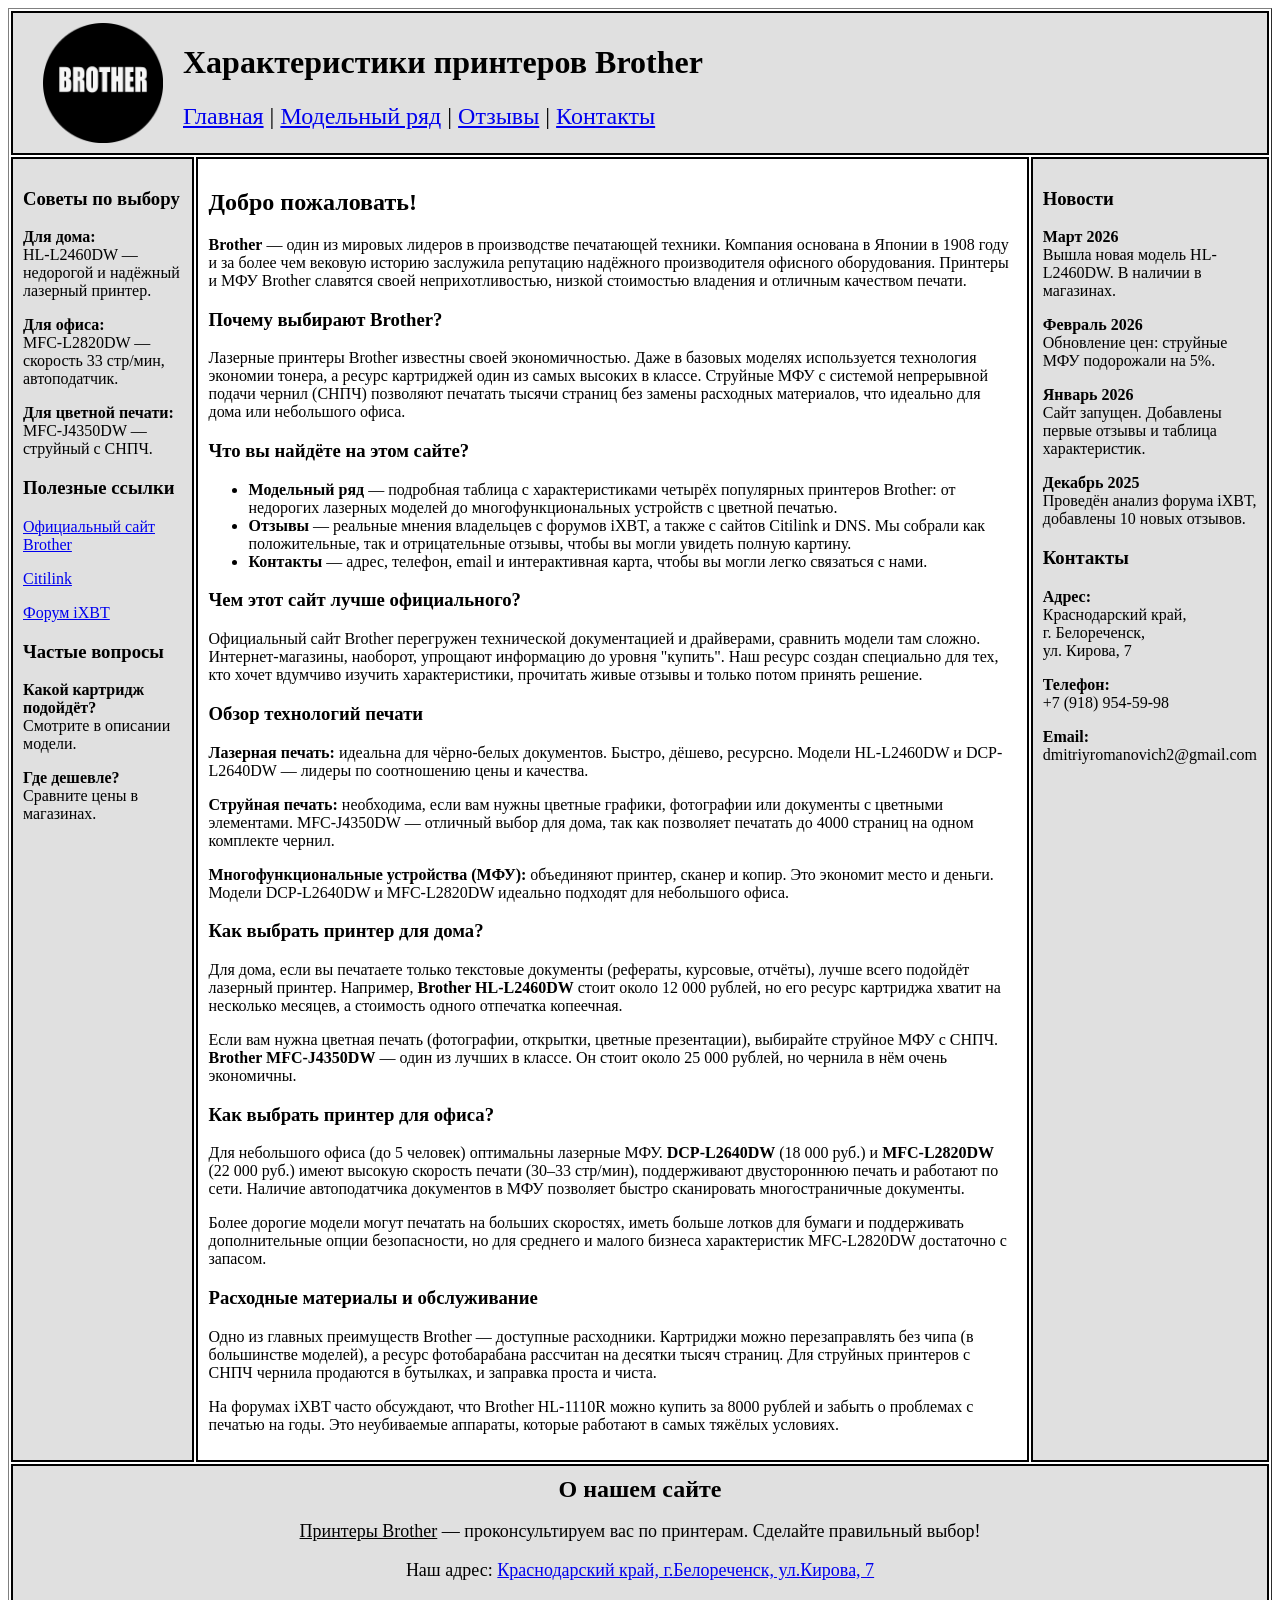
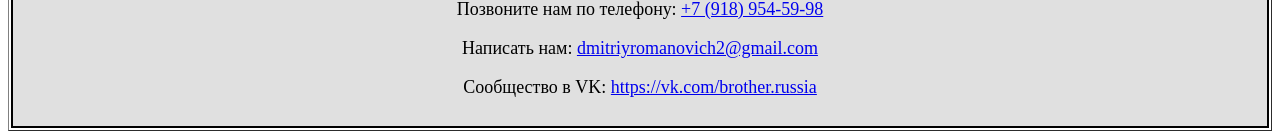
<file: index.html>
<!DOCTYPE html>
<html lang="ru">
<head>
    <meta charset="UTF-8">
    <title>Принтеры Brother</title>
    <link rel="stylesheet" href="style.css">
    <link rel="icon" type="image/png" href="icon.png">
</head>
<body>

<table width="100%" border="1" cellpadding="10" align="center">

    <!-- ШАПКА -->
  <tr>
    <td colspan="3" bgcolor="#e0e0e0">
        <img src="logotip.png" alt="Brother Logo" height="120" align="left" hspace="20">
        <h1>Характеристики принтеров Brother</h1>
        <font size="5">
            <a href="index.html">Главная</a> | 
            <a href="modeli.html">Модельный ряд</a> | 
            <a href="otziv.html">Отзывы</a> | 
            <a href="contacts.html">Контакты</a>
        </font>
    </td>
  </tr> 

    <!-- ОСНОВНАЯ ЧАСТЬ -->
    <tr valign="top">

        <!-- ЛЕВАЯ КОЛОНКА -->
        <td width="15%" bgcolor="#e0e0e0">
            <h3>Советы по выбору</h3>
            <p><b>Для дома:</b><br>HL-L2460DW — недорогой и надёжный лазерный принтер.</p>
            <p><b>Для офиса:</b><br>MFC-L2820DW — скорость 33 стр/мин, автоподатчик.</p>
            <p><b>Для цветной печати:</b><br>MFC-J4350DW — струйный с СНПЧ.</p>
            
            <h3>Полезные ссылки</h3>
            <p><a href="https://www.brother.ru">Официальный сайт Brother</a></p>
            <p><a href="https://www.citilink.ru/catalog/printery-lazernye/?ref=mainmenu">Citilink</a></p>
            <p><a href="https://forum.ixbt.com">Форум iXBT</a></p>
            
            <h3>Частые вопросы</h3>
            <p><b>Какой картридж подойдёт?</b><br>Смотрите в описании модели.</p>
            <p><b>Где дешевле?</b><br>Сравните цены в магазинах.</p>
        </td>

        <!-- ЦЕНТРАЛЬНАЯ КОЛОНКА -->
        <td width="70%">
            <h2>Добро пожаловать!</h2>
            <p><b>Brother</b> — один из мировых лидеров в производстве печатающей техники. Компания основана в Японии в 1908 году и за более чем вековую историю заслужила репутацию надёжного производителя офисного оборудования. Принтеры и МФУ Brother славятся своей неприхотливостью, низкой стоимостью владения и отличным качеством печати.</p>

            <h3>Почему выбирают Brother?</h3>
            <p>Лазерные принтеры Brother известны своей экономичностью. Даже в базовых моделях используется технология экономии тонера, а ресурс картриджей один из самых высоких в классе. Струйные МФУ с системой непрерывной подачи чернил (СНПЧ) позволяют печатать тысячи страниц без замены расходных материалов, что идеально для дома или небольшого офиса.</p>

            <h3>Что вы найдёте на этом сайте?</h3>
            <ul>
                <li><b>Модельный ряд</b> — подробная таблица с характеристиками четырёх популярных принтеров Brother: от недорогих лазерных моделей до многофункциональных устройств с цветной печатью.</li>
                <li><b>Отзывы</b> — реальные мнения владельцев с форумов iXBT, а также с сайтов Citilink и DNS. Мы собрали как положительные, так и отрицательные отзывы, чтобы вы могли увидеть полную картину.</li>
                <li><b>Контакты</b> — адрес, телефон, email и интерактивная карта, чтобы вы могли легко связаться с нами.</li>
            </ul>

            <h3>Чем этот сайт лучше официального?</h3>
            <p>Официальный сайт Brother перегружен технической документацией и драйверами, сравнить модели там сложно. Интернет-магазины, наоборот, упрощают информацию до уровня "купить". Наш ресурс создан специально для тех, кто хочет вдумчиво изучить характеристики, прочитать живые отзывы и только потом принять решение.</p>

            <h3>Обзор технологий печати</h3>
            <p><b>Лазерная печать:</b> идеальна для чёрно-белых документов. Быстро, дёшево, ресурсно. Модели HL-L2460DW и DCP-L2640DW — лидеры по соотношению цены и качества.</p>
            <p><b>Струйная печать:</b> необходима, если вам нужны цветные графики, фотографии или документы с цветными элементами. MFC-J4350DW — отличный выбор для дома, так как позволяет печатать до 4000 страниц на одном комплекте чернил.</p>
            <p><b>Многофункциональные устройства (МФУ):</b> объединяют принтер, сканер и копир. Это экономит место и деньги. Модели DCP-L2640DW и MFC-L2820DW идеально подходят для небольшого офиса.</p>

            <h3>Как выбрать принтер для дома?</h3>
            <p>Для дома, если вы печатаете только текстовые документы (рефераты, курсовые, отчёты), лучше всего подойдёт лазерный принтер. Например, <b>Brother HL-L2460DW</b> стоит около 12 000 рублей, но его ресурс картриджа хватит на несколько месяцев, а стоимость одного отпечатка копеечная.</p>
            <p>Если вам нужна цветная печать (фотографии, открытки, цветные презентации), выбирайте струйное МФУ с СНПЧ. <b>Brother MFC-J4350DW</b> — один из лучших в классе. Он стоит около 25 000 рублей, но чернила в нём очень экономичны.</p>

            <h3>Как выбрать принтер для офиса?</h3>
            <p>Для небольшого офиса (до 5 человек) оптимальны лазерные МФУ. <b>DCP-L2640DW</b> (18 000 руб.) и <b>MFC-L2820DW</b> (22 000 руб.) имеют высокую скорость печати (30–33 стр/мин), поддерживают двустороннюю печать и работают по сети. Наличие автоподатчика документов в МФУ позволяет быстро сканировать многостраничные документы.</p>
            <p>Более дорогие модели могут печатать на больших скоростях, иметь больше лотков для бумаги и поддерживать дополнительные опции безопасности, но для среднего и малого бизнеса характеристик MFC-L2820DW достаточно с запасом.</p>

            <h3>Расходные материалы и обслуживание</h3>
            <p>Одно из главных преимуществ Brother — доступные расходники. Картриджи можно перезаправлять без чипа (в большинстве моделей), а ресурс фотобарабана рассчитан на десятки тысяч страниц. Для струйных принтеров с СНПЧ чернила продаются в бутылках, и заправка проста и чиста.</p>
            <p>На форумах iXBT часто обсуждают, что Brother HL-1110R можно купить за 8000 рублей и забыть о проблемах с печатью на годы. Это неубиваемые аппараты, которые работают в самых тяжёлых условиях.</p>
        </td>

        <!-- ПРАВАЯ КОЛОНКА -->
        <td width="15%" bgcolor="#e0e0e0">
            <h3>Новости</h3>
            <p><b>Март 2026</b><br>Вышла новая модель HL-L2460DW. В наличии в магазинах.</p>
            <p><b>Февраль 2026</b><br>Обновление цен: струйные МФУ подорожали на 5%.</p>
            <p><b>Январь 2026</b><br>Сайт запущен. Добавлены первые отзывы и таблица характеристик.</p>
            <p><b>Декабрь 2025</b><br>Проведён анализ форума iXBT, добавлены 10 новых отзывов.</p>

            <h3>Контакты</h3>
            <p><b>Адрес:</b><br>Краснодарский край,<br>г. Белореченск,<br>ул. Кирова, 7</p>
            <p><b>Телефон:</b><br>+7 (918) 954-59-98</p>
            <p><b>Email:</b><br>dmitriyromanovich2@gmail.com</p>
        </td>
    </tr>
    

    <!-- ПОДВАЛ -->
    <tr>
        <td colspan="3" bgcolor="#e0e0e0" align="center">
            <font size="5"><b>О нашем сайте</b></font>
                <font size="4" style="text-align: center;">
                    <p><u>Принтеры Brother</u> — проконсультируем вас по принтерам. Сделайте правильный выбор!</p>
                    <p>Наш адрес: <a href="https://yandex.ru/maps/?um=constructor%3A31b7ee258b13f6f8b178988b7df170bc16c4b9cba680c14844f1112f570a708d&source=constructorLink">Краснодарский край, г.Белореченск, ул.Кирова, 7</a></p>
                    <p>Позвоните нам по телефону: <a href="tel:+79189545998">+7 (918) 954-59-98</a></p>
                    <p>Написать нам: <a href="mailto:dmitriyromanovich2@gmail.com">dmitriyromanovich2@gmail.com</a></p>
                    <p>Сообщество в VK: <a href="https://vk.com/brother.russia">https://vk.com/brother.russia</a></p>
                </font>
        </td>
    </tr>

</table>

</body>

</html>
</file>
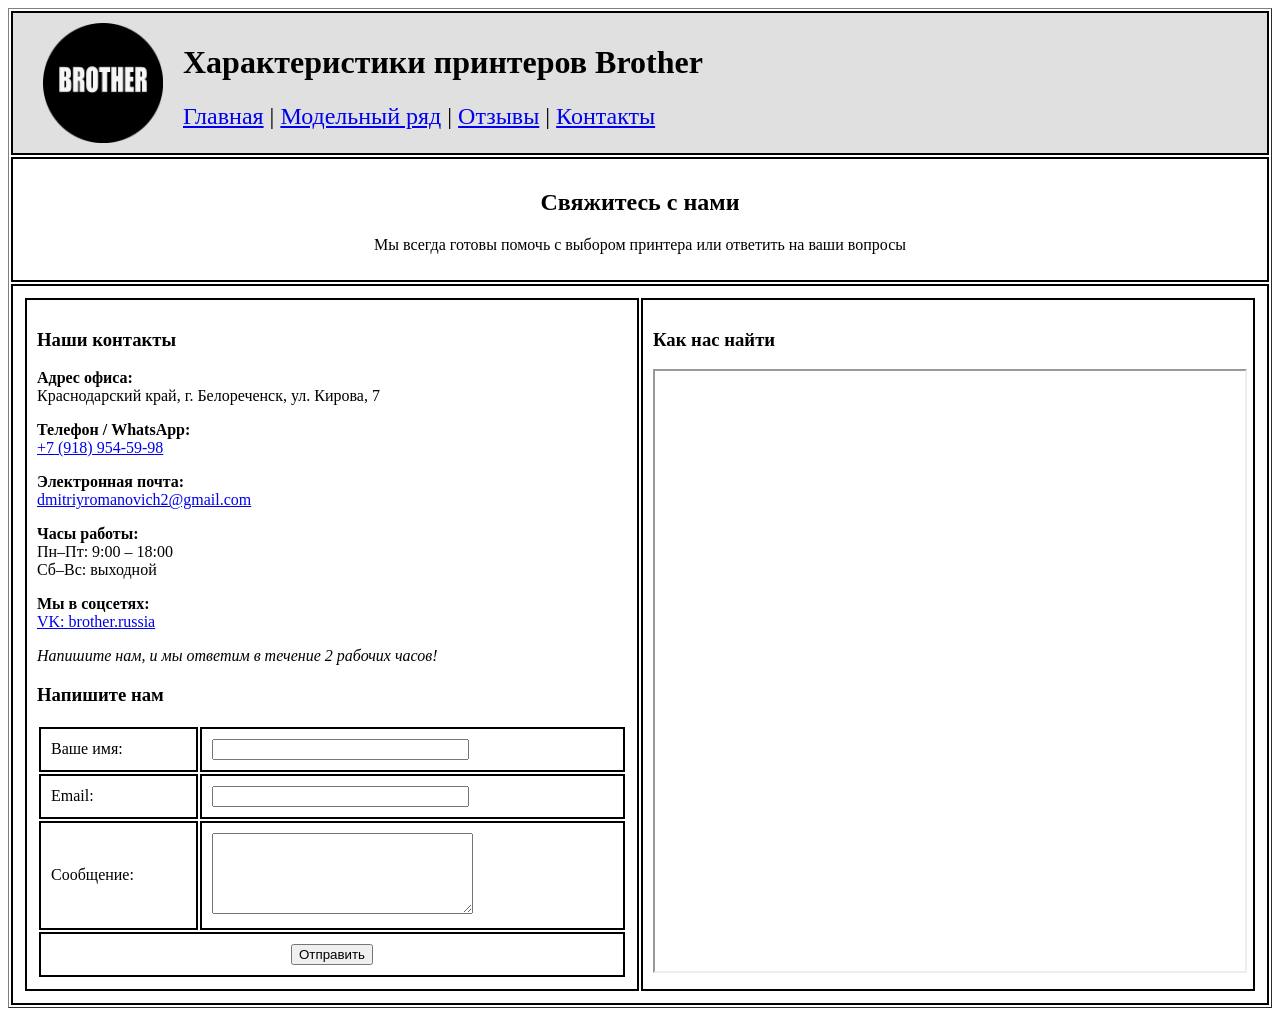
<file: contacts.html>
<!DOCTYPE html>
<html lang="ru">
<head>
    <meta charset="UTF-8">
    <title>Контакты - Принтеры Brother</title>
    <link rel="stylesheet" href="style.css">
    <link rel="icon" type="image/png" href="icon.png">
</head>
<body>

<table width="100%" border="1" cellpadding="10" align="center">

    <!-- ШАПКА -->
    <tr>
        <td colspan="3" bgcolor="#e0e0e0">
            <img src="logotip.png" alt="Brother Logo" height="120" align="left" hspace="20">
            <h1>Характеристики принтеров Brother</h1>
            <font size="5">
                <a href="index.html">Главная</a> | 
                <a href="modeli.html">Модельный ряд</a> | 
                <a href="otziv.html">Отзывы</a> | 
                <a href="contacts.html">Контакты</a>
            </font>
        </td>
    </tr>

    <!-- ЗАГОЛОВОК -->
    <tr>
        <td colspan="3" align="center">
            <h2>Свяжитесь с нами</h2>
            <p>Мы всегда готовы помочь с выбором принтера или ответить на ваши вопросы</p>
        </td>
    </tr>

    <!-- КОНТАКТНАЯ ИНФОРМАЦИЯ И КАРТА -->
    <tr valign="top">
        <td colspan="3">
            <table width="100%" border="0" cellpadding="15">
                <tr>
                    <!-- Левая колонка: контакты + форма -->
                    <td width="50%" valign="top">
                        <h3>Наши контакты</h3>
                        
                        <p><b>Адрес офиса:</b><br>
                        Краснодарский край, г. Белореченск, ул. Кирова, 7</p>
                        
                        <p><b>Телефон / WhatsApp:</b><br>
                        <a href="tel:+79189545998">+7 (918) 954-59-98</a></p>
                        
                        <p><b>Электронная почта:</b><br>
                        <a href="mailto:dmitriyromanovich2@gmail.com">dmitriyromanovich2@gmail.com</a></p>
                        
                        <p><b>Часы работы:</b><br>
                        Пн–Пт: 9:00 – 18:00<br>
                        Сб–Вс: выходной</p>
                        
                        <p><b>Мы в соцсетях:</b><br>
                        <a href="https://vk.com/brother.russia">VK: brother.russia</a></p>
                        
                        <p><i>Напишите нам, и мы ответим в течение 2 рабочих часов!</i></p>

                        <!-- ФОРМА ОБРАТНОЙ СВЯЗИ -->
                        <h3>Напишите нам</h3>
                        <form>
                            <table border="0" cellpadding="5">
                                <tr>
                                    <td>Ваше имя:</td>
                                    <td><input type="text" size="30"></td>
                                </tr>
                                <tr>
                                    <td>Email:</td>
                                    <td><input type="email" size="30"></td>
                                </tr>
                                <tr>
                                    <td>Сообщение:</td>
                                    <td><textarea rows="5" cols="30"></textarea></td>
                                </tr>
                                <tr>
                                    <td colspan="2" align="center">
                                        <input type="submit" value="Отправить">
                                    </td>
                                </tr>
                            </table>
                        </form>
                    </td>
                    
                    <!-- Правая колонка: карта -->
                    <td width="50%" valign="top">
                        <h3>Как нас найти</h3>
                        <!-- Карта -->

                        <iframe src="https://yandex.ru/map-widget/v1/?um=constructor%3A31b7ee258b13f6f8b178988b7df170bc16c4b9cba680c14844f1112f570a708d&amp;source=constructor" width="100%" height="600" frameborder="1"></iframe>
</file>
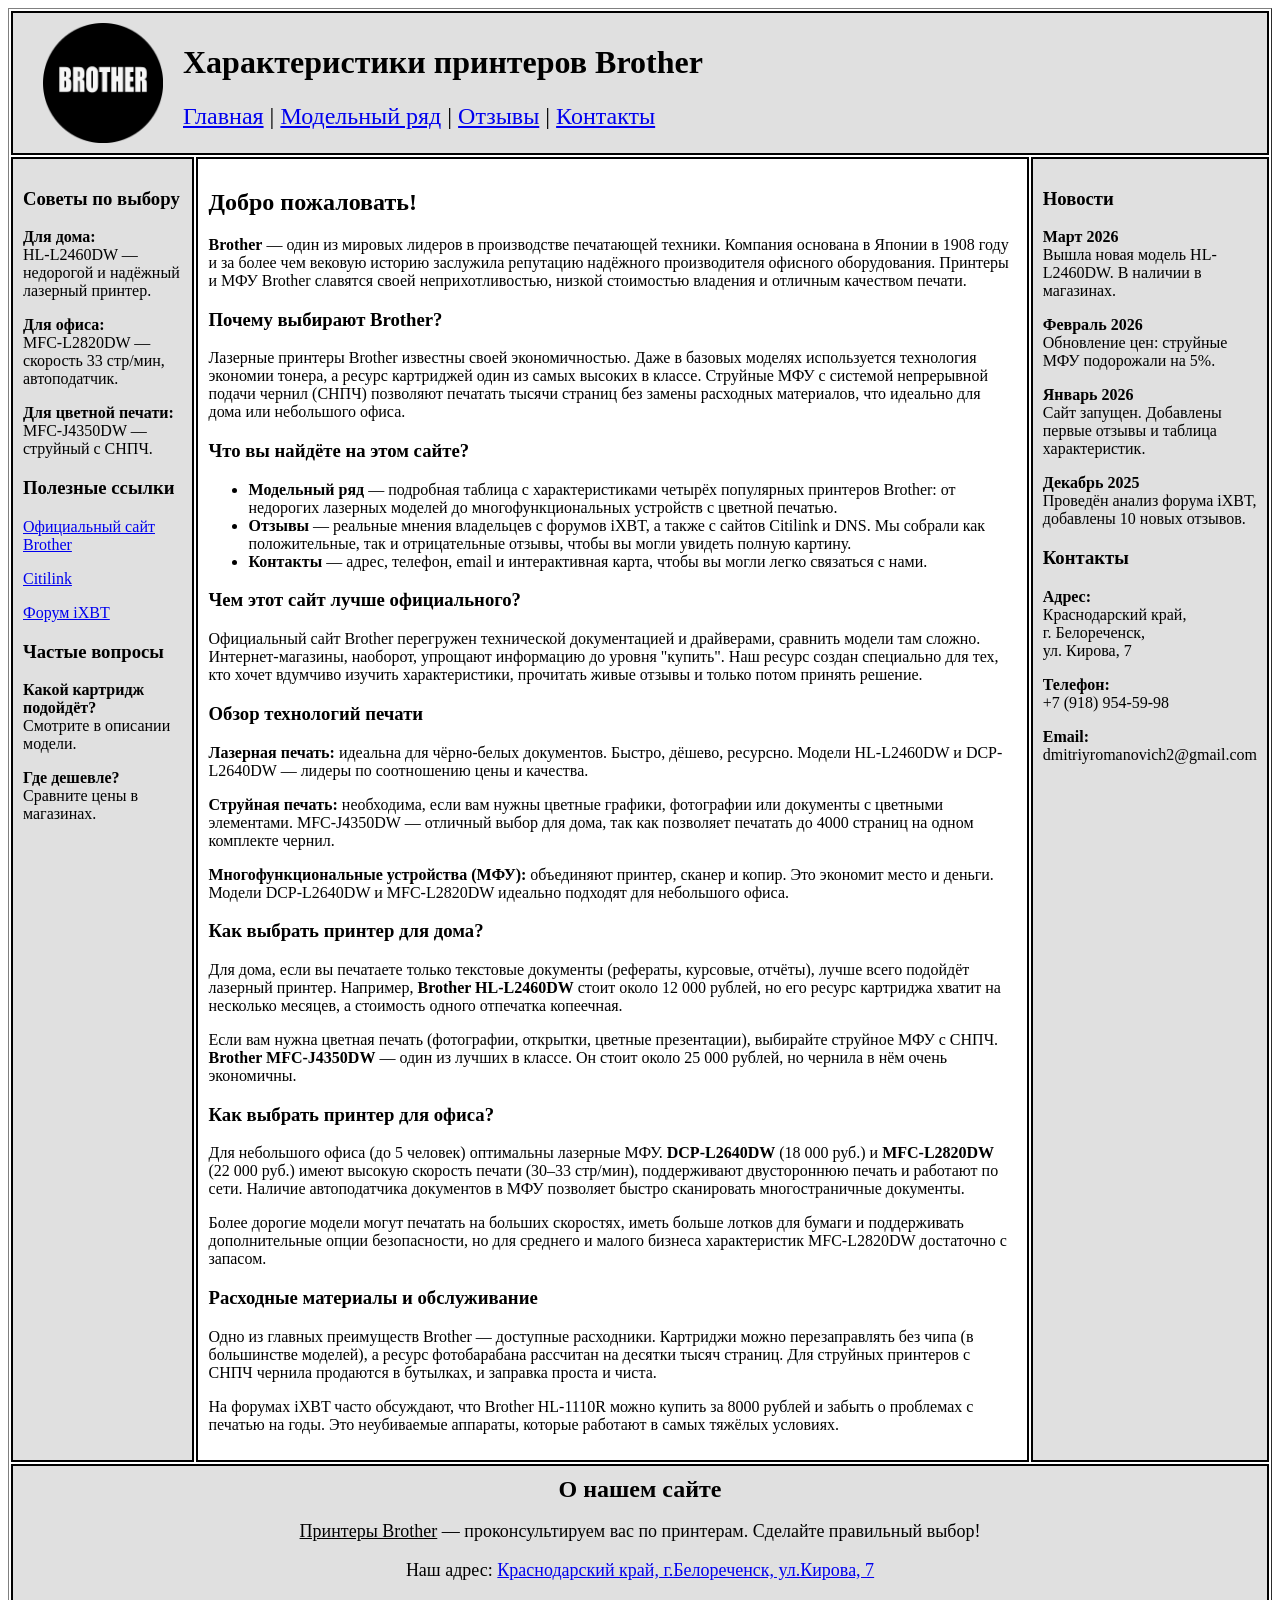
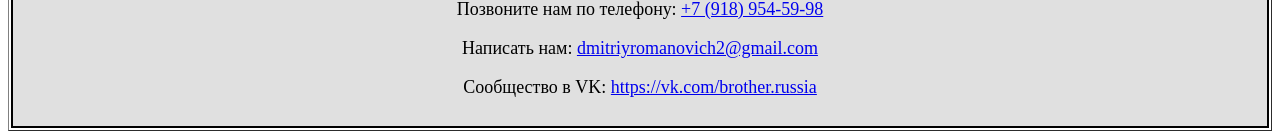
<file: glavnaya.html>
<!DOCTYPE html>
<html lang="ru">
<head>
    <meta charset="UTF-8">
    <title>Принтеры Brother</title>
    <link rel="stylesheet" href="style.css">
</head>
<body>

<table width="100%" border="1" cellpadding="10" align="center">

    <!-- ШАПКА -->
  <tr>
    <td colspan="3" bgcolor="#e0e0e0">
        <img src="logotip.png" alt="Brother Logo" height="120" align="left" hspace="20">
        <h1>Характеристики принтеров Brother</h1>
        <font size="5">
            <a href="glavnaya.html">Главная</a> | 
            <a href="modeli.html">Модельный ряд</a> | 
            <a href="otziv.html">Отзывы</a> | 
            <a href="contacts.html">Контакты</a>
        </font>
    </td>
  </tr> 

    <!-- ОСНОВНАЯ ЧАСТЬ -->
    <tr valign="top">

        <!-- ЛЕВАЯ КОЛОНКА -->
        <td width="15%" bgcolor="#e0e0e0">
            <h3>Советы по выбору</h3>
            <p><b>Для дома:</b><br>HL-L2460DW — недорогой и надёжный лазерный принтер.</p>
            <p><b>Для офиса:</b><br>MFC-L2820DW — скорость 33 стр/мин, автоподатчик.</p>
            <p><b>Для цветной печати:</b><br>MFC-J4350DW — струйный с СНПЧ.</p>
            
            <h3>Полезные ссылки</h3>
            <p><a href="https://www.brother.ru">Официальный сайт Brother</a></p>
            <p><a href="https://www.citilink.ru/catalog/printers/">Citilink</a></p>
            <p><a href="https://forum.ixbt.com">Форум iXBT</a></p>
            
            <h3>Частые вопросы</h3>
            <p><b>Какой картридж подойдёт?</b><br>Смотрите в описании модели.</p>
            <p><b>Где дешевле?</b><br>Сравните цены в магазинах.</p>
        </td>

        <!-- ЦЕНТРАЛЬНАЯ КОЛОНКА -->
        <td width="70%">
            <h2>Добро пожаловать!</h2>
            <p><b>Brother</b> — один из мировых лидеров в производстве печатающей техники. Компания основана в Японии в 1908 году и за более чем вековую историю заслужила репутацию надёжного производителя офисного оборудования. Принтеры и МФУ Brother славятся своей неприхотливостью, низкой стоимостью владения и отличным качеством печати.</p>

            <h3>Почему выбирают Brother?</h3>
            <p>Лазерные принтеры Brother известны своей экономичностью. Даже в базовых моделях используется технология экономии тонера, а ресурс картриджей один из самых высоких в классе. Струйные МФУ с системой непрерывной подачи чернил (СНПЧ) позволяют печатать тысячи страниц без замены расходных материалов, что идеально для дома или небольшого офиса.</p>

            <h3>Что вы найдёте на этом сайте?</h3>
            <ul>
                <li><b>Модельный ряд</b> — подробная таблица с характеристиками четырёх популярных принтеров Brother: от недорогих лазерных моделей до многофункциональных устройств с цветной печатью.</li>
                <li><b>Отзывы</b> — реальные мнения владельцев с форумов iXBT, а также с сайтов Citilink и DNS. Мы собрали как положительные, так и отрицательные отзывы, чтобы вы могли увидеть полную картину.</li>
                <li><b>Контакты</b> — адрес, телефон, email и интерактивная карта, чтобы вы могли легко связаться с нами.</li>
            </ul>

            <h3>Чем этот сайт лучше официального?</h3>
            <p>Официальный сайт Brother перегружен технической документацией и драйверами, сравнить модели там сложно. Интернет-магазины, наоборот, упрощают информацию до уровня "купить". Наш ресурс создан специально для тех, кто хочет вдумчиво изучить характеристики, прочитать живые отзывы и только потом принять решение.</p>

            <h3>Обзор технологий печати</h3>
            <p><b>Лазерная печать:</b> идеальна для чёрно-белых документов. Быстро, дёшево, ресурсно. Модели HL-L2460DW и DCP-L2640DW — лидеры по соотношению цены и качества.</p>
            <p><b>Струйная печать:</b> необходима, если вам нужны цветные графики, фотографии или документы с цветными элементами. MFC-J4350DW — отличный выбор для дома, так как позволяет печатать до 4000 страниц на одном комплекте чернил.</p>
            <p><b>Многофункциональные устройства (МФУ):</b> объединяют принтер, сканер и копир. Это экономит место и деньги. Модели DCP-L2640DW и MFC-L2820DW идеально подходят для небольшого офиса.</p>

            <h3>Как выбрать принтер для дома?</h3>
            <p>Для дома, если вы печатаете только текстовые документы (рефераты, курсовые, отчёты), лучше всего подойдёт лазерный принтер. Например, <b>Brother HL-L2460DW</b> стоит около 12 000 рублей, но его ресурс картриджа хватит на несколько месяцев, а стоимость одного отпечатка копеечная.</p>
            <p>Если вам нужна цветная печать (фотографии, открытки, цветные презентации), выбирайте струйное МФУ с СНПЧ. <b>Brother MFC-J4350DW</b> — один из лучших в классе. Он стоит около 25 000 рублей, но чернила в нём очень экономичны.</p>

            <h3>Как выбрать принтер для офиса?</h3>
            <p>Для небольшого офиса (до 5 человек) оптимальны лазерные МФУ. <b>DCP-L2640DW</b> (18 000 руб.) и <b>MFC-L2820DW</b> (22 000 руб.) имеют высокую скорость печати (30–33 стр/мин), поддерживают двустороннюю печать и работают по сети. Наличие автоподатчика документов в МФУ позволяет быстро сканировать многостраничные документы.</p>
            <p>Более дорогие модели могут печатать на больших скоростях, иметь больше лотков для бумаги и поддерживать дополнительные опции безопасности, но для среднего и малого бизнеса характеристик MFC-L2820DW достаточно с запасом.</p>

            <h3>Расходные материалы и обслуживание</h3>
            <p>Одно из главных преимуществ Brother — доступные расходники. Картриджи можно перезаправлять без чипа (в большинстве моделей), а ресурс фотобарабана рассчитан на десятки тысяч страниц. Для струйных принтеров с СНПЧ чернила продаются в бутылках, и заправка проста и чиста.</p>
            <p>На форумах iXBT часто обсуждают, что Brother HL-1110R можно купить за 8000 рублей и забыть о проблемах с печатью на годы. Это неубиваемые аппараты, которые работают в самых тяжёлых условиях.</p>
        </td>

        <!-- ПРАВАЯ КОЛОНКА -->
        <td width="15%" bgcolor="#e0e0e0">
            <h3>Новости</h3>
            <p><b>Март 2026</b><br>Вышла новая модель HL-L2460DW. В наличии в магазинах.</p>
            <p><b>Февраль 2026</b><br>Обновление цен: струйные МФУ подорожали на 5%.</p>
            <p><b>Январь 2026</b><br>Сайт запущен. Добавлены первые отзывы и таблица характеристик.</p>
            <p><b>Декабрь 2025</b><br>Проведён анализ форума iXBT, добавлены 10 новых отзывов.</p>

            <h3>Контакты</h3>
            <p><b>Адрес:</b><br>Краснодарский край,<br>г. Белореченск,<br>ул. Кирова, 7</p>
            <p><b>Телефон:</b><br>+7 (918) 954-59-98</p>
            <p><b>Email:</b><br>dmitriyromanovich2@gmail.com</p>
        </td>
    </tr>
    

    <!-- ПОДВАЛ -->
    <tr>
        <td colspan="3" bgcolor="#e0e0e0" align="center">
            <font size="5"><b>О нашем сайте</b></font>
                <font size="4" style="text-align: center;">
                    <p><u>Принтеры Brother</u> — проконсультируем вас по принтерам. Сделайте правильный выбор!</p>
                    <p>Наш адрес: <a href="https://yandex.ru/maps/?um=constructor%3A31b7ee258b13f6f8b178988b7df170bc16c4b9cba680c14844f1112f570a708d&source=constructorLink">Краснодарский край, г.Белореченск, ул.Кирова, 7</a></p>
                    <p>Позвоните нам по телефону: <a href="tel:+79189545998">+7 (918) 954-59-98</a></p>
                    <p>Написать нам: <a href="mailto:dmitriyromanovich2@gmail.com">dmitriyromanovich2@gmail.com</a></p>
                    <p>Сообщество в VK: <a href="https://vk.com/brother.russia">https://vk.com/brother.russia</a></p>
                </font>
        </td>
    </tr>

</table>

</body>

</html>
</file>
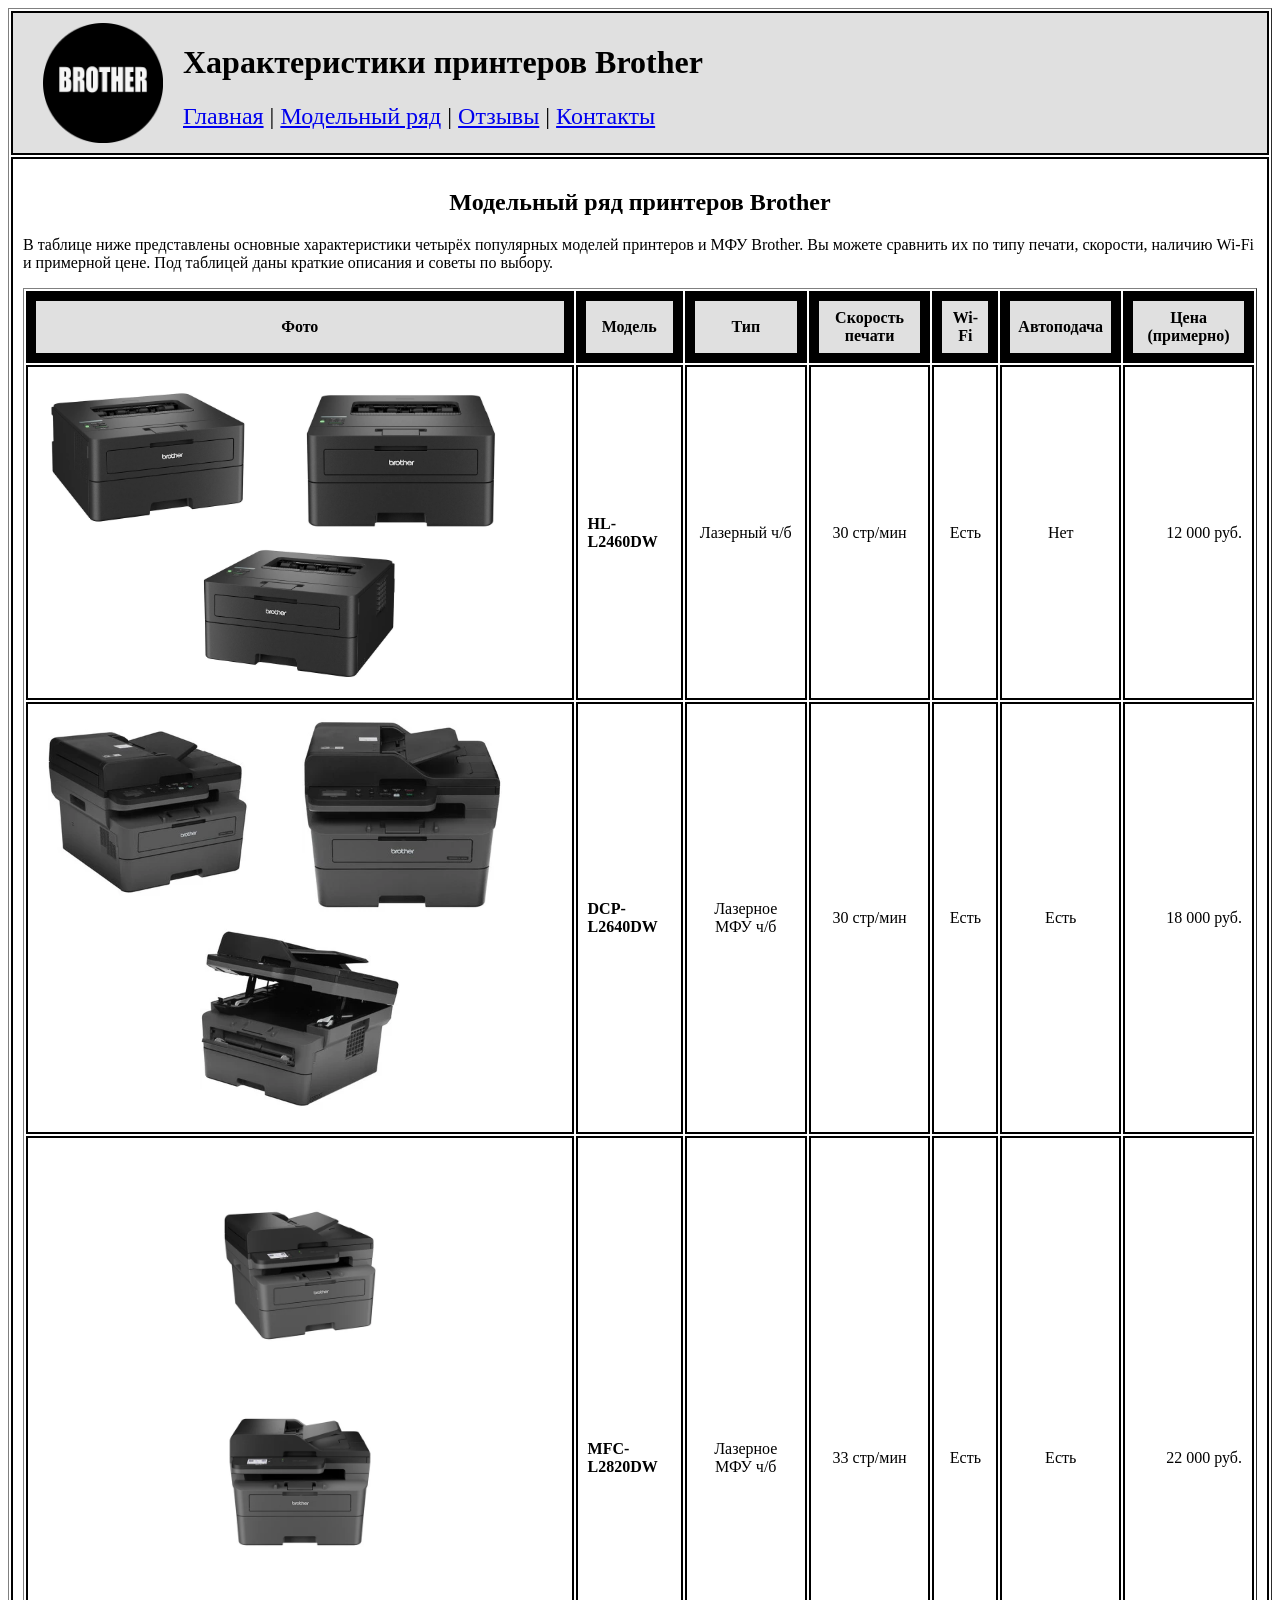
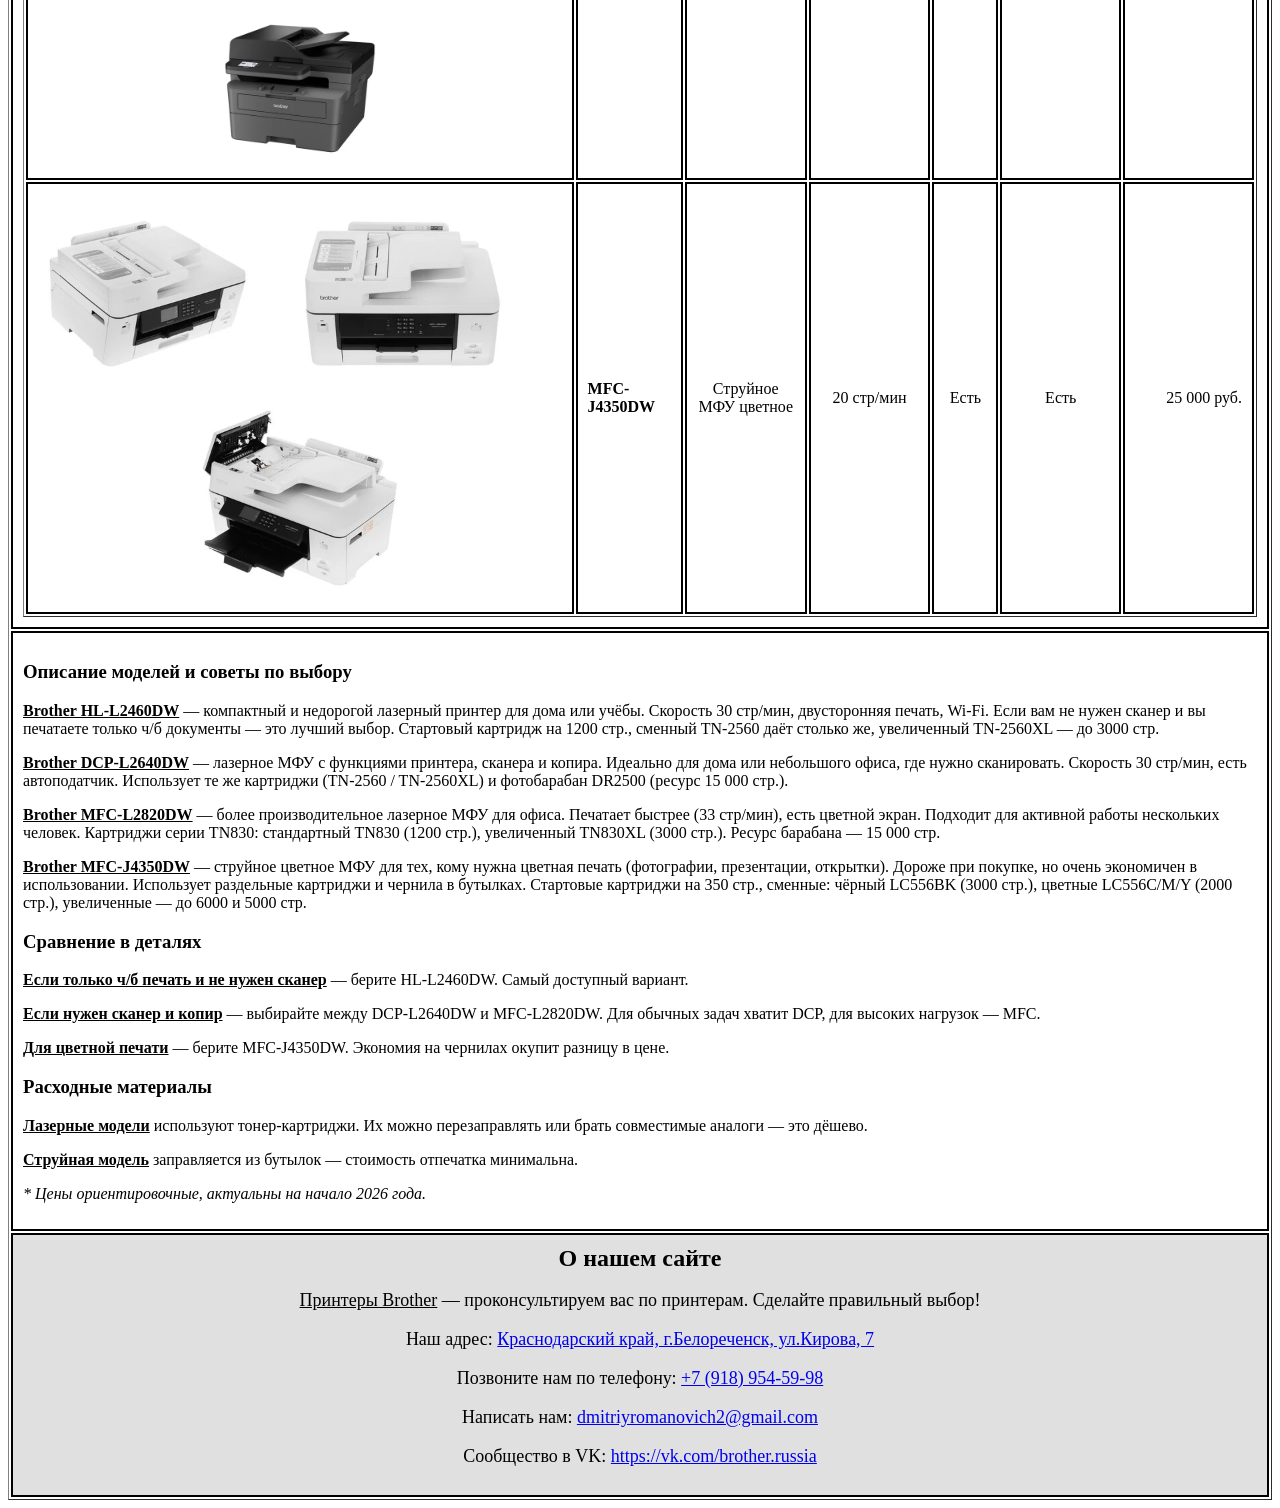
<file: modeli.html>
<!DOCTYPE html>
<html lang="ru">
<head>
    <meta charset="UTF-8">
    <title>Модельный ряд принтеров Brother</title>
    <link rel="stylesheet" href="style.css">
    <link rel="icon" type="image/png" href="icon.png">
</head>
<body>

<table width="100%" border="1" cellpadding="10" align="center">

    <!-- ШАПКА -->
    <tr>
        <td colspan="3" bgcolor="#e0e0e0">
            <img src="logotip.png" alt="Brother Logo" height="120" align="left" hspace="20">
            <h1>Характеристики принтеров Brother</h1>
            <font size="5">
                <a href="index.html">Главная</a> | 
                <a href="modeli.html">Модельный ряд</a> | 
                <a href="otziv.html">Отзывы</a> | 
                <a href="contacts.html">Контакты</a>
            </font>
        </td>
    </tr>

    <!-- ОСНОВНАЯ ЧАСТЬ -->
    <tr valign="top">
        <td colspan="3">
            
            <h2 align="center">Модельный ряд принтеров Brother</h2>
            
            <p><font size="3">В таблице ниже представлены основные характеристики четырёх популярных моделей принтеров и МФУ Brother. Вы можете сравнить их по типу печати, скорости, наличию Wi-Fi и примерной цене. Под таблицей даны краткие описания и советы по выбору.</font></p>

            <!-- ТАБЛИЦА ХАРАКТЕРИСТИК (с тремя фото на модель) -->
<table border="1" cellpadding="8" width="100%">
    <tr bgcolor="#cccccc">
        <th>Фото</th>
        <th>Модель</th>
        <th>Тип</th>
        <th>Скорость печати</th>
        <th>Wi-Fi</th>
        <th>Автоподача</th>
        <th>Цена (примерно)</th>
    </tr>
    <tr>
        <td align="center">
            <img src="HL-L2460DW.jpg" width="200" style="margin-right:50px;">
            <img src="HL-L2460DW(1).jpg" width="200" style="margin-right:50px;">
            <img src="HL-L2460DW(2).jpg" width="200">
        </td>
        <td><b>HL-L2460DW</b></td>
        <td align="center">Лазерный ч/б</td>
        <td align="center">30 стр/мин</td>
        <td align="center">Есть</td>
        <td align="center">Нет</td>
        <td align="right">12 000 руб.</td>
    </tr>
    <tr>
        <td align="center">
            <img src="DCP-L2640DW.jpg" width="200" style="margin-right:50px;">
            <img src="DCP-L2640DW(1).jpg" width="200" style="margin-right:50px;">
            <img src="DCP-L2640DW(2).jpg" width="200">
        </td>
        <td><b>DCP-L2640DW</b></td>
        <td align="center">Лазерное МФУ ч/б</td>
        <td align="center">30 стр/мин</td>
        <td align="center">Есть</td>
        <td align="center">Есть</td>
        <td align="right">18 000 руб.</td>
    </tr>
    <tr>
        <td align="center">
            <img src="MFC-L2820DW.jpg" width="320" style="margin-right: 0px;">
            <img src="MFC-L2820DW(1).jpg" width="320" style="margin-right: 0px;">
            <img src="MFC-L2820DW(2).jpg" width="320" style="margin-right: 0px;">
        </td>
        <td><b>MFC-L2820DW</b></td>
        <td align="center">Лазерное МФУ ч/б</td>
        <td align="center">33 стр/мин</td>
        <td align="center">Есть</td>
        <td align="center">Есть</td>
        <td align="right">22 000 руб.</td>
    </tr>
    <tr>
        <td align="center">
            <img src="MFC-J4350DW.jpg" width="200" style="margin-right:50px;">
            <img src="MFC-J4350DW(1).jpg" width="200" style="margin-right:50px;">
            <img src="MFC-J4350DW(2).jpg" width="200">
        </td>
        <td><b>MFC-J4350DW</b></td>
        <td align="center">Струйное МФУ цветное</td>
        <td align="center">20 стр/мин</td>
        <td align="center">Есть</td>
        <td align="center">Есть</td>
        <td align="right">25 000 руб.</td>
    </tr>
</table>

    <tr>
        <td>
            <h3>Описание моделей и советы по выбору</h3>

<p>
    <b><u>Brother HL-L2460DW</u></b> — компактный и недорогой лазерный принтер для дома или учёбы. 
    Скорость 30 стр/мин, двусторонняя печать, Wi-Fi. Если вам не нужен сканер и вы печатаете 
    только ч/б документы — это лучший выбор. Стартовый картридж на 1200 стр., сменный TN-2560 
    даёт столько же, увеличенный TN-2560XL — до 3000 стр.
</p>

<p>
    <b><u>Brother DCP-L2640DW</u></b> — лазерное МФУ с функциями принтера, сканера и копира. 
    Идеально для дома или небольшого офиса, где нужно сканировать. Скорость 30 стр/мин, есть автоподатчик. 
    Использует те же картриджи (TN-2560 / TN-2560XL) и фотобарабан DR2500 (ресурс 15 000 стр.).
</p>

<p>
    <b><u>Brother MFC-L2820DW</u></b> — более производительное лазерное МФУ для офиса. 
    Печатает быстрее (33 стр/мин), есть цветной экран. Подходит для активной работы нескольких человек. 
    Картриджи серии TN830: стандартный TN830 (1200 стр.), увеличенный TN830XL (3000 стр.). 
    Ресурс барабана — 15 000 стр.
</p>

<p>
    <b><u>Brother MFC-J4350DW</u></b> — струйное цветное МФУ для тех, кому нужна цветная печать 
    (фотографии, презентации, открытки). Дороже при покупке, но очень экономичен в использовании. 
    Использует раздельные картриджи и чернила в бутылках. Стартовые картриджи на 350 стр., 
    сменные: чёрный LC556BK (3000 стр.), цветные LC556C/M/Y (2000 стр.), увеличенные — до 6000 и 5000 стр.
</p>

<h3>Сравнение в деталях</h3>

<p>
    <b><u>Если только ч/б печать и не нужен сканер</u></b> — берите HL-L2460DW. Самый доступный вариант.
</p>
<p>
    <b><u>Если нужен сканер и копир</u></b> — выбирайте между DCP-L2640DW и MFC-L2820DW. 
    Для обычных задач хватит DCP, для высоких нагрузок — MFC.
</p>
<p>
    <b><u>Для цветной печати</u></b> — берите MFC-J4350DW. Экономия на чернилах окупит разницу в цене.
</p>

<h3>Расходные материалы</h3>

<p>
    <b><u>Лазерные модели</u></b> используют тонер-картриджи. Их можно перезаправлять или брать совместимые аналоги — это дёшево.
</p>
<p>
    <b><u>Струйная модель</u></b> заправляется из бутылок — стоимость отпечатка минимальна.
</p>

<p>
    <i>* Цены ориентировочные, актуальны на начало 2026 года.</i>
</p>
        </td>
    </tr>      

    <!-- ПОДВАЛ -->
    <tr>
        <td colspan="3" bgcolor="#e0e0e0" align="center">
            <font size="5"><b>О нашем сайте</b></font>
            <font size="4">
                <p><u>Принтеры Brother</u> — проконсультируем вас по принтерам. Сделайте правильный выбор!</p>
                <p>Наш адрес: <a href="https://yandex.ru/maps/?um=constructor%3A31b7ee258b13f6f8b178988b7df170bc16c4b9cba680c14844f1112f570a708d&source=constructorLink">Краснодарский край, г.Белореченск, ул.Кирова, 7</a></p>
                <p>Позвоните нам по телефону: <a href="tel:+79189545998">+7 (918) 954-59-98</a></p>
                <p>Написать нам: <a href="mailto:dmitriyromanovich2@gmail.com">dmitriyromanovich2@gmail.com</a></p>
                <p>Сообщество в VK: <a href="https://vk.com/brother.russia">https://vk.com/brother.russia</a></p>
            </font>
        </td>
    </tr>

</table>

</body>

</html>
</file>
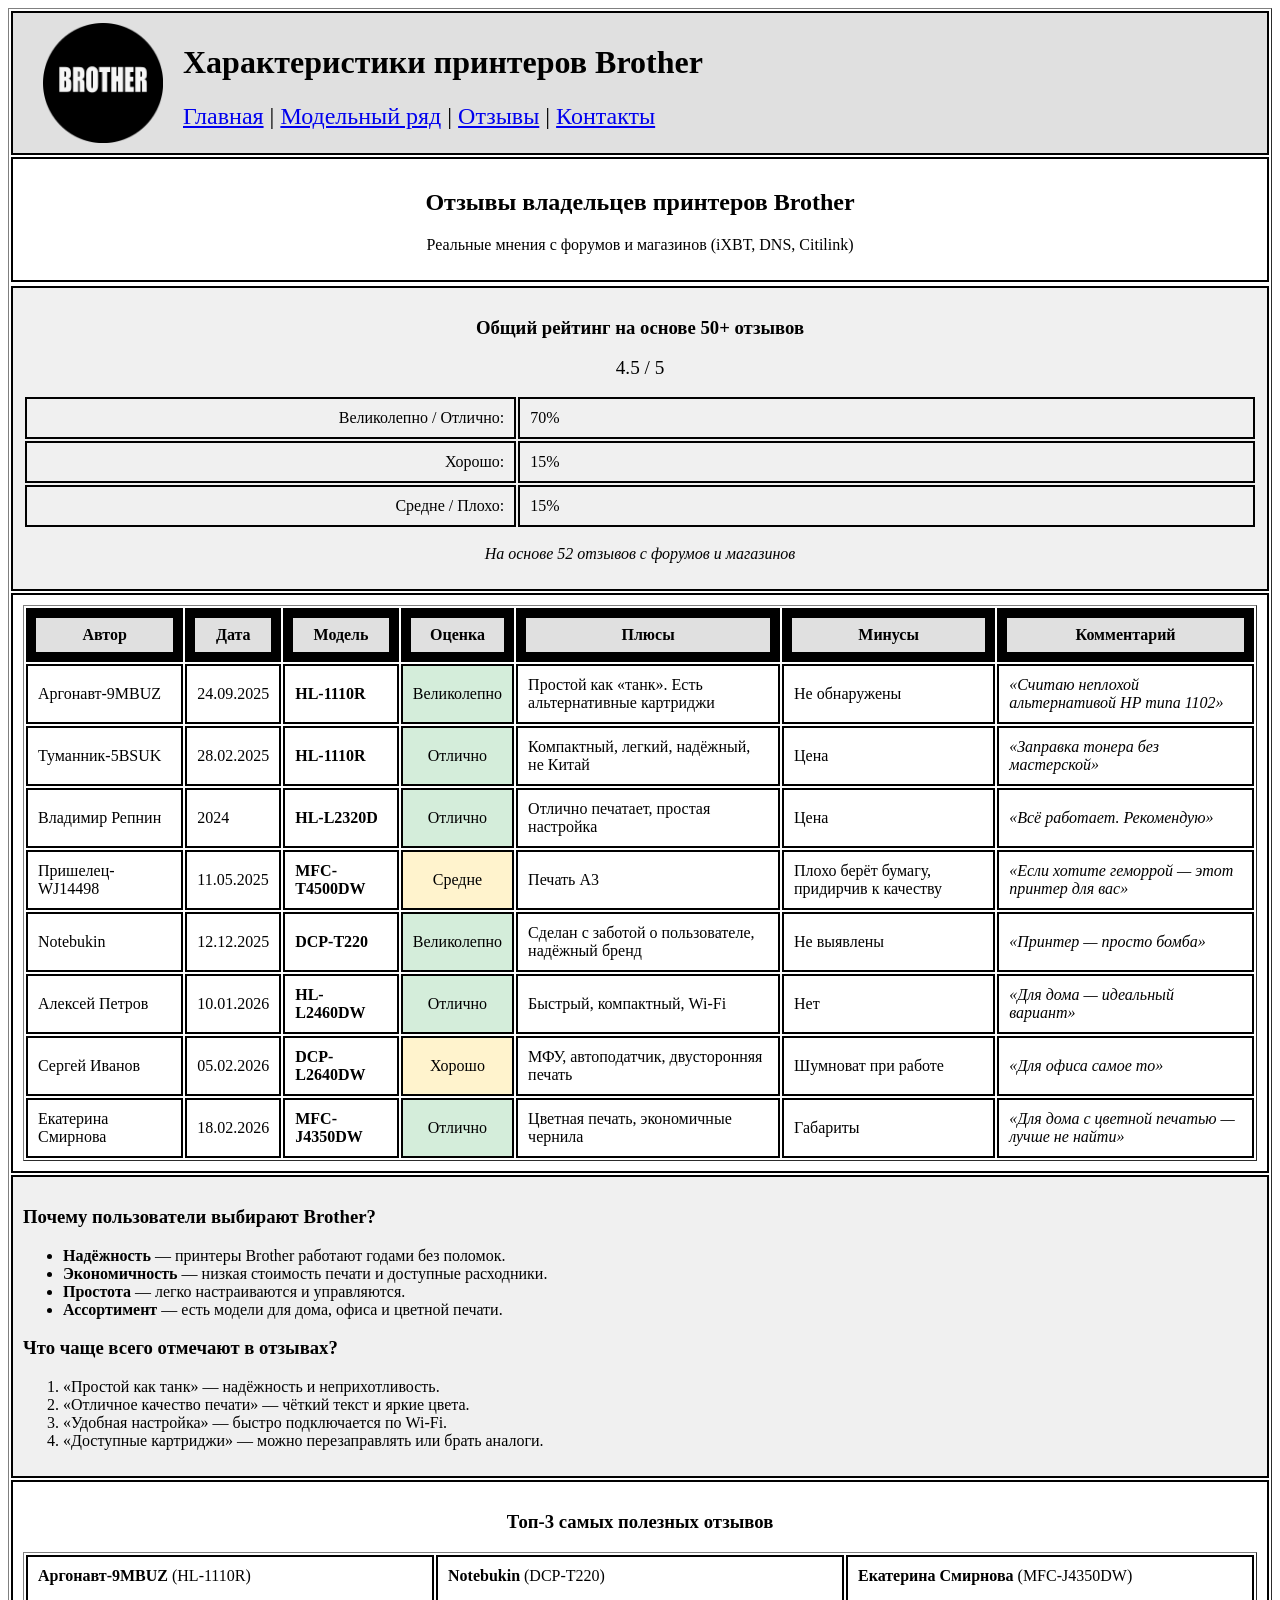
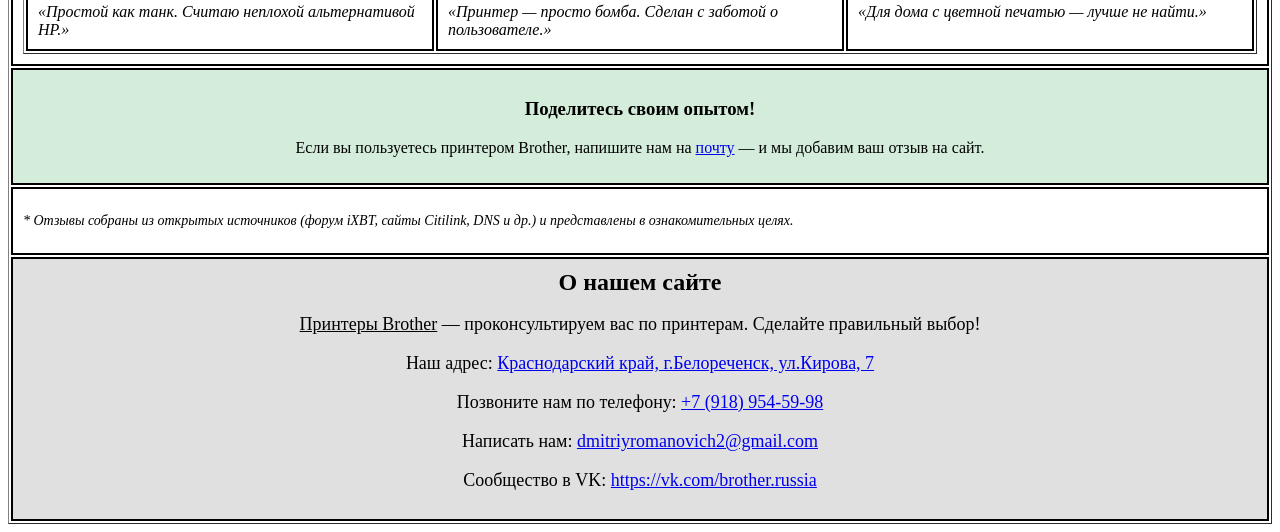
<file: otziv.html>
<!DOCTYPE html>
<html lang="ru">
<head>
    <meta charset="UTF-8">
    <title>Отзывы о принтерах Brother</title>
    <link rel="stylesheet" href="style.css">
    <link rel="icon" type="image/png" href="icon.png">
</head>
<body>

<table width="100%" border="1" cellpadding="10" align="center">

    <!-- ШАПКА -->
    <tr>
        <td colspan="3" bgcolor="#e0e0e0">
            <img src="logotip.png" alt="Brother Logo" height="120" align="left" hspace="20">
            <h1>Характеристики принтеров Brother</h1>
            <font size="5">
                <a href="index.html">Главная</a> | 
                <a href="modeli.html">Модельный ряд</a> | 
                <a href="otziv.html">Отзывы</a> | 
                <a href="contacts.html">Контакты</a>
            </font>
        </td>
    </tr>

    <!-- ЗАГОЛОВОК -->
    <tr>
        <td colspan="3" align="center">
            <h2>Отзывы владельцев принтеров Brother</h2>
            <p>Реальные мнения с форумов и магазинов (iXBT, DNS, Citilink)</p>
        </td>
    </tr>

    <!-- СТАТИСТИКА -->
    <tr>
        <!-- СТАТИСТИКА -->
<tr>
    <td colspan="3" bgcolor="#f0f0f0" align="center">
        <h3>Общий рейтинг на основе 50+ отзывов</h3>
        <p><big>4.5 / 5</big></p>
        
        <!-- ПРОСТАЯ ТАБЛИЦА С ПРОЦЕНТАМИ -->
        <table width="80%" align="center" border="0" cellpadding="5">
            <tr>
                <td align="right" width="40%">Великолепно / Отлично:</td>
                <td align="left" width="60%">70%</td>
            </tr>
            <tr>
                <td align="right">Хорошо:</td>
                <td align="left">15%</td>
            </tr>
            <tr>
                <td align="right">Средне / Плохо:</td>
                <td align="left">15%</td>
            </tr>
        </table>
        
        <p><i>На основе 52 отзывов с форумов и магазинов</i></p>
    </td>
</tr>
    </tr>

    <!-- ОСНОВНАЯ ТАБЛИЦА -->
    <tr valign="top">
        <td colspan="3">
            <table border="1" cellpadding="8" width="100%">
                <tr bgcolor="#cccccc">
                    <th>Автор</th>
                    <th>Дата</th>
                    <th>Модель</th>
                    <th>Оценка</th>
                    <th>Плюсы</th>
                    <th>Минусы</th>
                    <th>Комментарий</th>
                </tr>

                <!-- Отзыв 1 -->
                <tr>
                    <td>Аргонавт-9MBUZ</td>
                    <td>24.09.2025</td>
                    <td><b>HL-1110R</b></td>
                    <td align="center" bgcolor="#d4edda">Великолепно</td>
                    <td>Простой как «танк». Есть альтернативные картриджи</td>
                    <td>Не обнаружены</td>
                    <td><i>«Считаю неплохой альтернативой HP типа 1102»</i></td>
                </tr>

                <!-- Отзыв 2 -->
                <tr>
                    <td>Туманник-5BSUK</td>
                    <td>28.02.2025</td>
                    <td><b>HL-1110R</b></td>
                    <td align="center" bgcolor="#d4edda">Отлично</td>
                    <td>Компактный, легкий, надёжный, не Китай</td>
                    <td>Цена</td>
                    <td><i>«Заправка тонера без мастерской»</i></td>
                </tr>

                <!-- Отзыв 3 -->
                <tr>
                    <td>Владимир Репнин</td>
                    <td>2024</td>
                    <td><b>HL-L2320D</b></td>
                    <td align="center" bgcolor="#d4edda">Отлично</td>
                    <td>Отлично печатает, простая настройка</td>
                    <td>Цена</td>
                    <td><i>«Всё работает. Рекомендую»</i></td>
                </tr>

                <!-- Отзыв 4 -->
                <tr>
                    <td>Пришелец-WJ14498</td>
                    <td>11.05.2025</td>
                    <td><b>MFC-T4500DW</b></td>
                    <td align="center" bgcolor="#fff3cd">Средне</td>
                    <td>Печать А3</td>
                    <td>Плохо берёт бумагу, придирчив к качеству</td>
                    <td><i>«Если хотите геморрой — этот принтер для вас»</i></td>
                </tr>

                <!-- Отзыв 5 -->
                <tr>
                    <td>Notebukin</td>
                    <td>12.12.2025</td>
                    <td><b>DCP-T220</b></td>
                    <td align="center" bgcolor="#d4edda">Великолепно</td>
                    <td>Сделан с заботой о пользователе, надёжный бренд</td>
                    <td>Не выявлены</td>
                    <td><i>«Принтер — просто бомба»</i></td>
                </tr>

                <!-- Отзыв 6 -->
                <tr>
                    <td>Алексей Петров</td>
                    <td>10.01.2026</td>
                    <td><b>HL-L2460DW</b></td>
                    <td align="center" bgcolor="#d4edda">Отлично</td>
                    <td>Быстрый, компактный, Wi-Fi</td>
                    <td>Нет</td>
                    <td><i>«Для дома — идеальный вариант»</i></td>
                </tr>

                <!-- Отзыв 7 -->
                <tr>
                    <td>Сергей Иванов</td>
                    <td>05.02.2026</td>
                    <td><b>DCP-L2640DW</b></td>
                    <td align="center" bgcolor="#fff3cd">Хорошо</td>
                    <td>МФУ, автоподатчик, двусторонняя печать</td>
                    <td>Шумноват при работе</td>
                    <td><i>«Для офиса самое то»</i></td>
                </tr>

                <!-- Отзыв 8 -->
                <tr>
                    <td>Екатерина Смирнова</td>
                    <td>18.02.2026</td>
                    <td><b>MFC-J4350DW</b></td>
                    <td align="center" bgcolor="#d4edda">Отлично</td>
                    <td>Цветная печать, экономичные чернила</td>
                    <td>Габариты</td>
                    <td><i>«Для дома с цветной печатью — лучше не найти»</i></td>
                </tr>
            </table>
        </td>
    </tr>

    <!-- ДОПОЛНИТЕЛЬНЫЙ ТЕКСТ -->
    <tr>
        <td colspan="3" bgcolor="#f0f0f0">
            <h3>Почему пользователи выбирают Brother?</h3>
            <ul>
                <li><b>Надёжность</b> — принтеры Brother работают годами без поломок.</li>
                <li><b>Экономичность</b> — низкая стоимость печати и доступные расходники.</li>
                <li><b>Простота</b> — легко настраиваются и управляются.</li>
                <li><b>Ассортимент</b> — есть модели для дома, офиса и цветной печати.</li>
            </ul>

            <h3>Что чаще всего отмечают в отзывах?</h3>
            <ol>
                <li>«Простой как танк» — надёжность и неприхотливость.</li>
                <li>«Отличное качество печати» — чёткий текст и яркие цвета.</li>
                <li>«Удобная настройка» — быстро подключается по Wi-Fi.</li>
                <li>«Доступные картриджи» — можно перезаправлять или брать аналоги.</li>
            </ol>
        </td>
    </tr>

    <!-- ТОП-3 ОТЗЫВА -->
    <tr>
        <td colspan="3">
            <h3 align="center">Топ-3 самых полезных отзывов</h3>
            <table width="100%" border="1" cellpadding="10">
                <tr>
                    <td width="33%" valign="top">
                        <b>Аргонавт-9MBUZ</b> (HL-1110R)<br><br>
                        <i>«Простой как танк. Считаю неплохой альтернативой HP.»</i>
                    </td>
                    <td width="33%" valign="top">
                        <b>Notebukin</b> (DCP-T220)<br><br>
                        <i>«Принтер — просто бомба. Сделан с заботой о пользователе.»</i>
                    </td>
                    <td width="33%" valign="top">
                        <b>Екатерина Смирнова</b> (MFC-J4350DW)<br><br>
                        <i>«Для дома с цветной печатью — лучше не найти.»</i>
                    </td>
                </tr>
            </table>
        </td>
    </tr>

    <!-- ОСТАВЛЕНИЕ ОТЗЫВА -->
    <tr>
        <td colspan="3" align="center" bgcolor="#d4edda">
            <h3>Поделитесь своим опытом!</h3>
            <p>Если вы пользуетесь принтером Brother, напишите нам на <a href="mailto:dmitriyromanovich2@gmail.com">почту</a> — и мы добавим ваш отзыв на сайт.</p>
        </td>
    </tr>

    <!-- ПРИМЕЧАНИЕ -->
    <tr>
        <td colspan="3">
            <p style="font-size: 14px; font-style: italic;">
                * Отзывы собраны из открытых источников (форум iXBT, сайты Citilink, DNS и др.) и представлены в ознакомительных целях.
            </p>
        </td>
    </tr>

    <!-- ПОДВАЛ -->
    <tr>
        <td colspan="3" bgcolor="#e0e0e0" align="center">
            <font size="5"><b>О нашем сайте</b></font>
            <font size="4">
                <p><u>Принтеры Brother</u> — проконсультируем вас по принтерам. Сделайте правильный выбор!</p>
                <p>Наш адрес: <a href="https://yandex.ru/maps/?um=constructor%3A31b7ee258b13f6f8b178988b7df170bc16c4b9cba680c14844f1112f570a708d&source=constructorLink">Краснодарский край, г.Белореченск, ул.Кирова, 7</a></p>
                <p>Позвоните нам по телефону: <a href="tel:+79189545998">+7 (918) 954-59-98</a></p>
                <p>Написать нам: <a href="mailto:dmitriyromanovich2@gmail.com">dmitriyromanovich2@gmail.com</a></p>
                <p>Сообщество в VK: <a href="https://vk.com/brother.russia">https://vk.com/brother.russia</a></p>
            </font>
        </td>
    </tr>

</table>

</body>

</html>
</file>
<file: style.css>
table{ 
    width:100%; margin:auto; 
}
td{ 
    padding:10px; 
}
th{ 
    background:#e0e0e0; border:10px solid black; 
}
td{ 
    border:2px solid black; 
}
a:hover {
    color:black;
    text-decoration: none;
}
</file>
